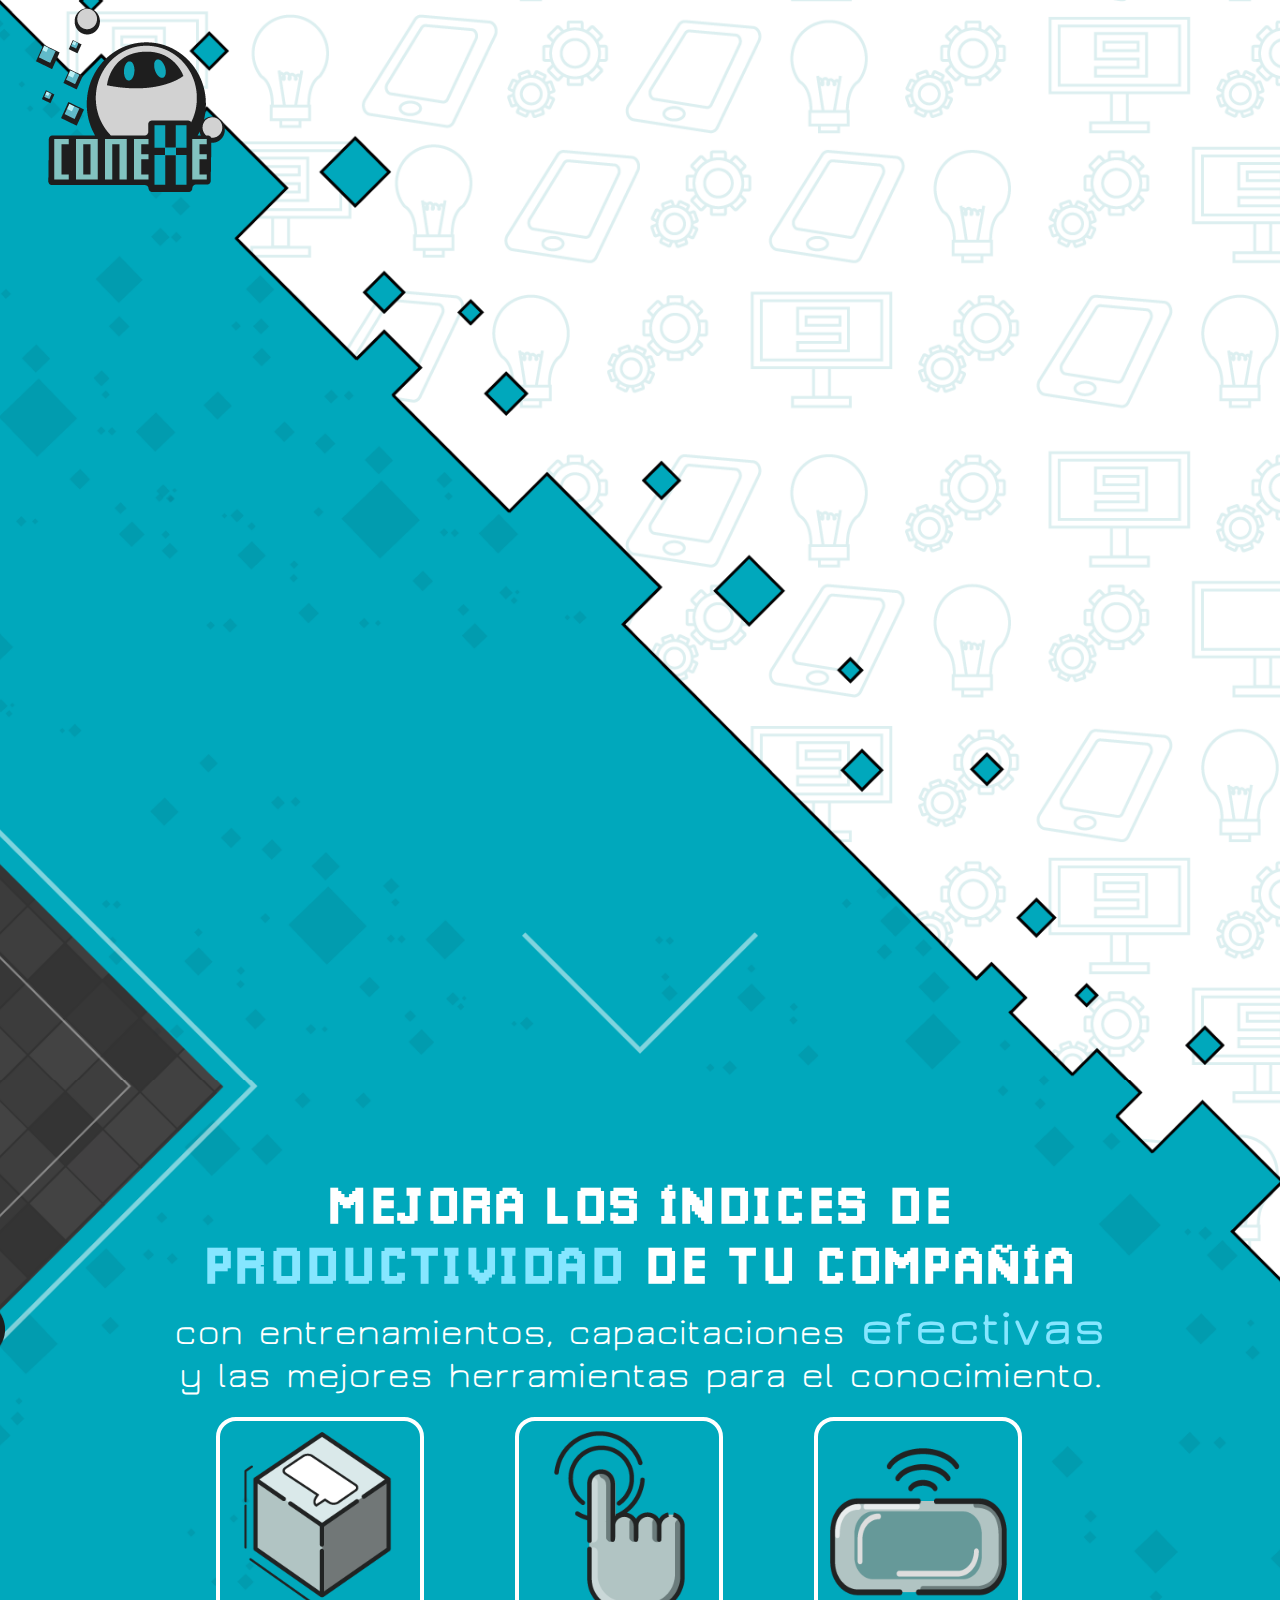
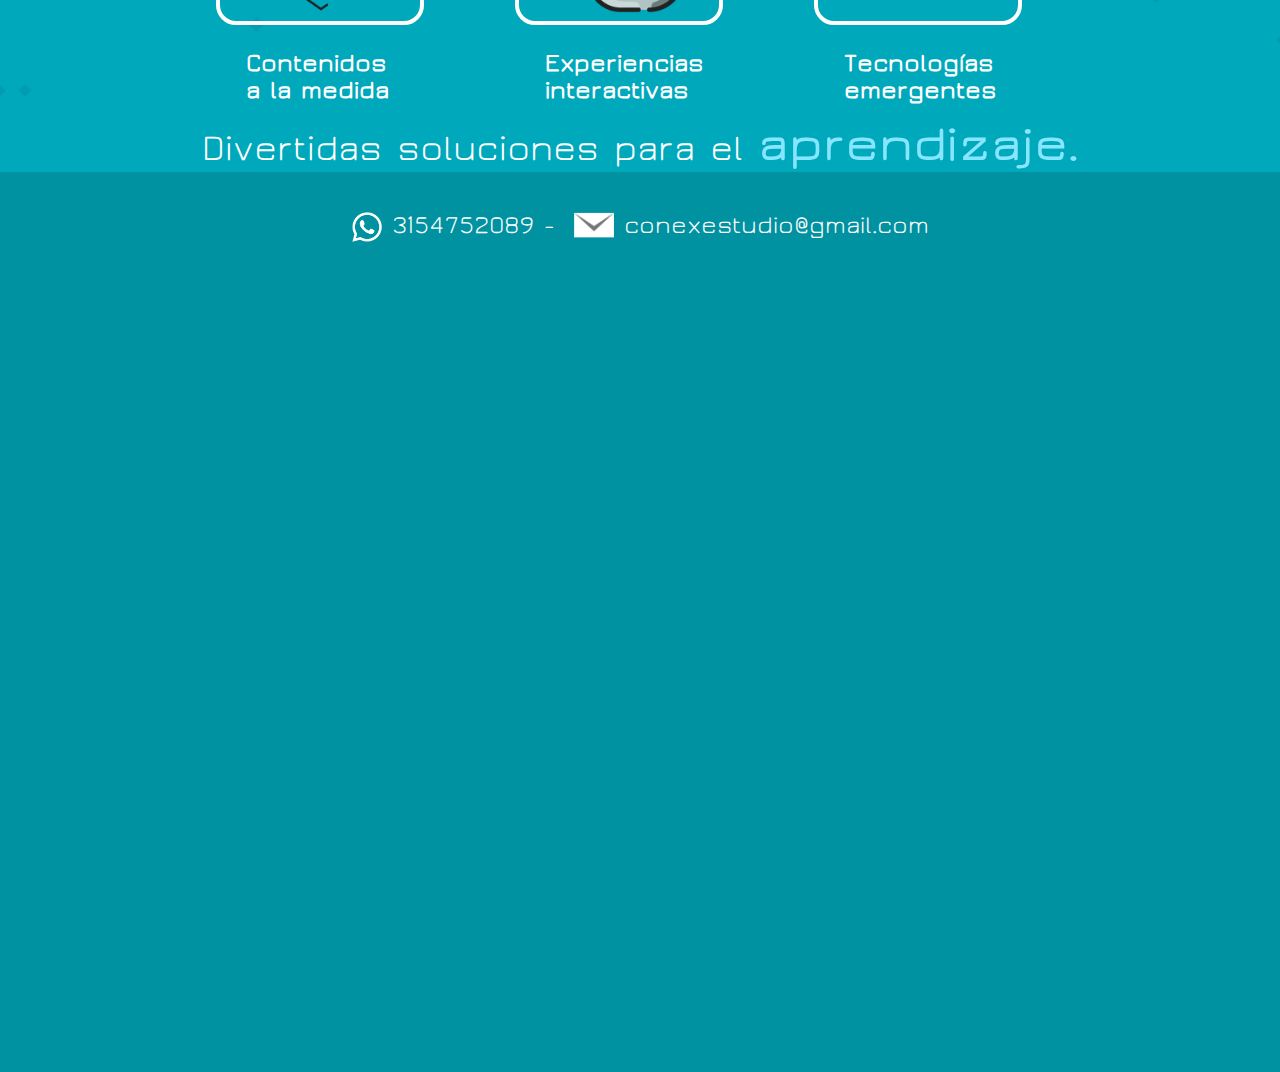
<file: index.html>
<!DOCTYPE html>
<html lang="en">
<head>
    <meta charset="UTF-8">
    <meta http-equiv="X-UA-Compatible" content="IE=edge">
    <meta name="viewport" content="width=device-width, initial-scale=1.0">
    <title>Conexe</title>
    <link rel="icon" href="img/FaviconConexe128x128.png" type="image/ico">
    <link rel="stylesheet" href="css/stylePrueba.css">
</head>
<body>
    <div id="site">
        <div class="Superior"> 
            <div id="LogoConexe"></div>
            <div id="UnityGame">

                <embed id="juego" src="https://candarcris.github.io/Exp-Interactiva-Conexe/" style="width: 960px; height: 500;">
                
            </div>
            <div id="Relleno"></div>
        </div>
        <div class="Inferior">
            <div id="RellenoTitulo1"></div>

            <div id="Titulo">
                <h2 class="main-text" id="main-title">MEJORA LOS ÍNDICES DE <br><span class="blue2">PRODUCTIVIDAD</span> DE TU COMPAÑÍA</h2>
                <article class="main-text">
                    con entrenamientos, capacitaciones <span class="blue">efectivas</span><br> y las mejores herramientas para el conocimiento.
                </article>
            </div>
            
            <div id="RellenoTitulo2"></div>

            <div id="Cuadros">
                <div class="wrapper-boxes">
                    <div class="boxRellenar"></div>
                    <div class="box">
                        <div class="icon1">
                            
                        </div>
                        <h3>Contenidos<br> a la medida</h3>
                    </div>
                    <div class="box">
                        <div class="icon2">
                            
                        </div>
                        <h3>Experiencias<br> interactivas</h3>
                    </div>
                    <div class="box">
                        <div class="icon3">
                            
                        </div>
                        <h3>Tecnologías<br> emergentes</h3>
                    </div>
                    <div class="boxRellenar"></div>
                </div>
            </div>

            <div id="Slogan">
                <article class="main-text2">
                    Divertidas soluciones para el <span class="blue">aprendizaje.</span>
                </article>
            </div>

            <div id="footer">
                <div id="Contacto">
                    <div id="IconoWhatssap"></div>
                    <div class="Contactanos">&nbsp;3154752089 - &nbsp;</div>
                    <div id="IconoCorreo"></div>
                    <div class="Contactanos">&nbsp;conexestudio@gmail.com </div>
                </div>
            </div>
        </div>

        

    </div>
</body>
</html>
</file>
<file: css/stylePrueba.css>
html, body{
    margin: 0;
    padding: 0;
    height: 100%;
}

@font-face{
	font-family: JuraBook;
	Src: url("../fonts/JuraBook.ttf");
}

@font-face{
	font-family: JuraDemiBold;
	Src: url("../fonts/JuraDemiBold.ttf");
}

@font-face{
	font-family: Pixellari;
	Src: url("../fonts/Pixellari.ttf");
}

#site{
    display: grid;
    gap: 0rem;
    grid-auto-flow: dense;
    grid-auto-rows: 30rem;
    grid-template-rows: repeat(auto-fill, minmax(15rem, 1fr));
}

.Superior{
    background-image:url("../img/1Rev.png");
    background-position: bottom center;
    background-repeat: no-repeat;
    background-attachment: scroll;
    background-size: cover;
    display: flex;
    flex-direction: row;
    flex-wrap: wrap;
    justify-content: space-evenly;
    height: 120vh;
}

#LogoConexe{
    width: 260px;
    height: 260px;
    background-image: url("../img/LogoConexeSmall.png");
    background-repeat: no-repeat;
    background-attachment: scroll;
    background-position: top center;
    order: 1;
}
    
#UnityGame{
    display: grid;
    width: 960px;
    height: 550px;
    margin: auto auto 250px;
    justify-content: center;
    order: 2;
}

#juego{
    width: 960px;
    height: 550px;
}

#Relleno{
    width: 260px;
    height: 260px;
    order: 3;
}

.Inferior{
    background-image:url("../img/2Rev.png");
    background-position: top center;
    background-repeat: no-repeat;
    background-attachment: scroll;
    background-size: cover;
    height: 120vh;
}

#RellenoTitulo1{
    width: 1px;
    height: 1px;
}

#RellenoTitulo2{
    width: 1px;
    height: 1px;
}

#Titulo{
    margin: 100px auto 20px;
}

.main-text {
    margin: auto;
    color: white;
    text-align: center;
}

.main-text2{
    margin: 50px auto auto;
    color: white;
    text-align: center;
}

#main-title {
    text-align: center;
    word-spacing: 10%;
    line-height: 120%;
    letter-spacing: 2px;
    font-size: 50px;
    font-family: Pixellari;
}

.main-text .blue {
    font-family: JuraDemiBold;
    font-size: 50px;
    font-style: bold;
    color: #86E6FF;
}

.main-text .blue2 {
    font-family: Pixellari;
    font-size: 50px;
    font-style: bold;
    color: #86E6FF;
}

.main-text2 .blue {
    font-family: JuraDemiBold;
    font-size: 50px;
    font-style: bold;
    color: #86E6FF;
}

article {
    font-size: 36.5px;
    font-family: JuraBook;
}

.wrapper-boxes {
    display: grid;
    justify-items: center;
    margin: auto auto 50px;
    grid-template-columns: 15% 23.33% 23.33% 23.33% 15%;
    font-family: JuraBook;
}

.wrapper-boxes .box {
    width: 250px;
    height: 250px;
    
}

.wrapper-boxes .boxRellenar{
    width: 1px;
    height: auto;
}

.wrapper-boxes > .box > .icon1 {
    background-image:url("../img/Icono1.png");
    background-size: contain;
    width: 200px;
    height: 200px;
    border: 4px solid white;
    border-radius: 20px;
}

.wrapper-boxes > .box > .icon2 {
    background-image:url("../img/Icono2.png");
    background-size: contain;
    width: 200px;
    height: 200px;
    border: 4px solid white;
    border-radius: 20px;
}

.wrapper-boxes > .box > .icon3 {
    background-image:url("../img/Icono3.png");
    background-size: contain;
    width: 200px;
    height: 200px;
    border: 4px solid white;
    border-radius: 20px;
}

.wrapper-boxes > .box > h3 {
    color: white;
    font-size: 25px;
    padding-left: 30px;
}

#Contacto{
    display: flex;
    margin: 40px;
    font-family: JuraBook;
    color: white;
    flex-direction: row;
    justify-content: center;
}

.Contactanos{
    font-size: 25px;
    color: white;
}

#IconoWhatssap{
    width: 30px;
    height: 30px;
    background-image: url("../img/IconoWats.png");
    background-repeat: no-repeat;
    background-size: contain;
}

#IconoCorreo{
    width: 40px;
    height: 30px;
    background-image: url("../img/IconoGmail.png");
    background-repeat: no-repeat;
    background-size: contain;
}

#footer{
    display: grid;
    height: 100vh;
    background-image: url("../img/footer.png");
    background-position: bottom center;
    background-repeat: no-repeat;
    background-attachment: scroll;
    background-size: cover;
}
</file>
